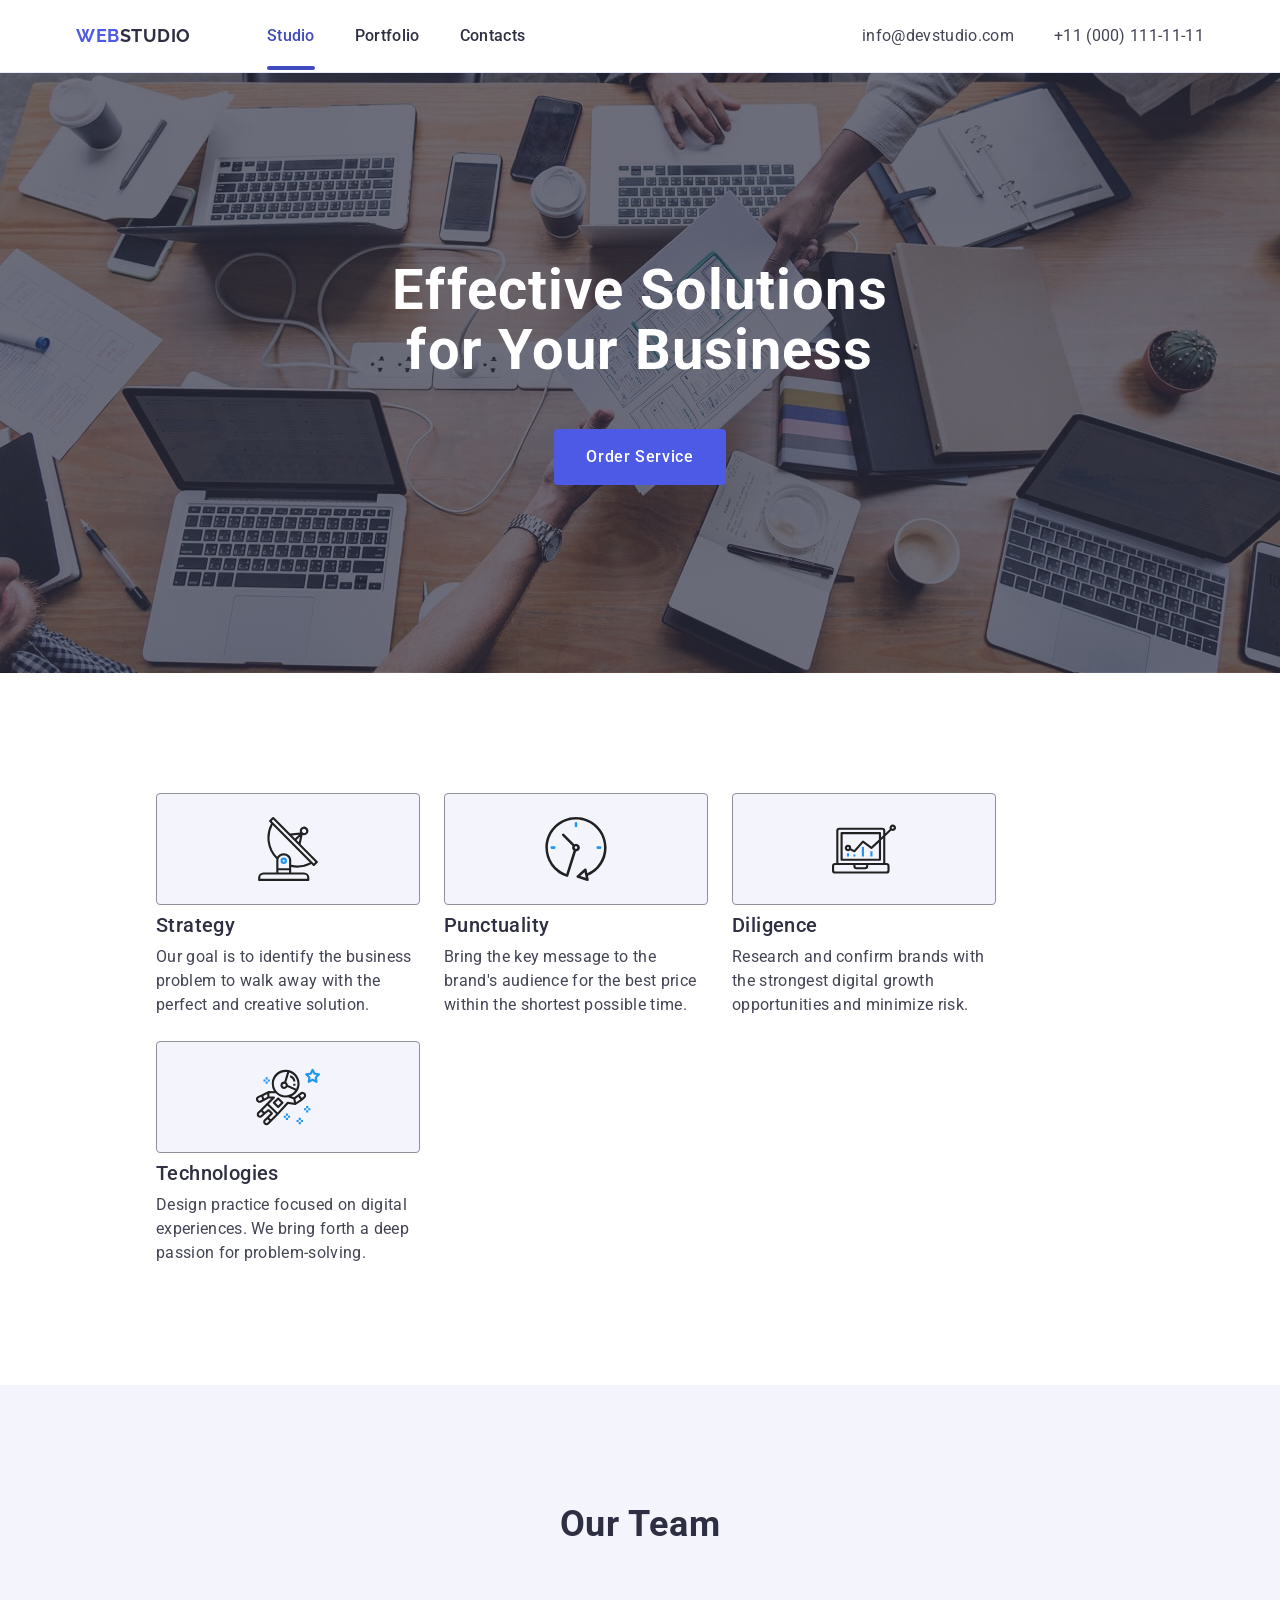
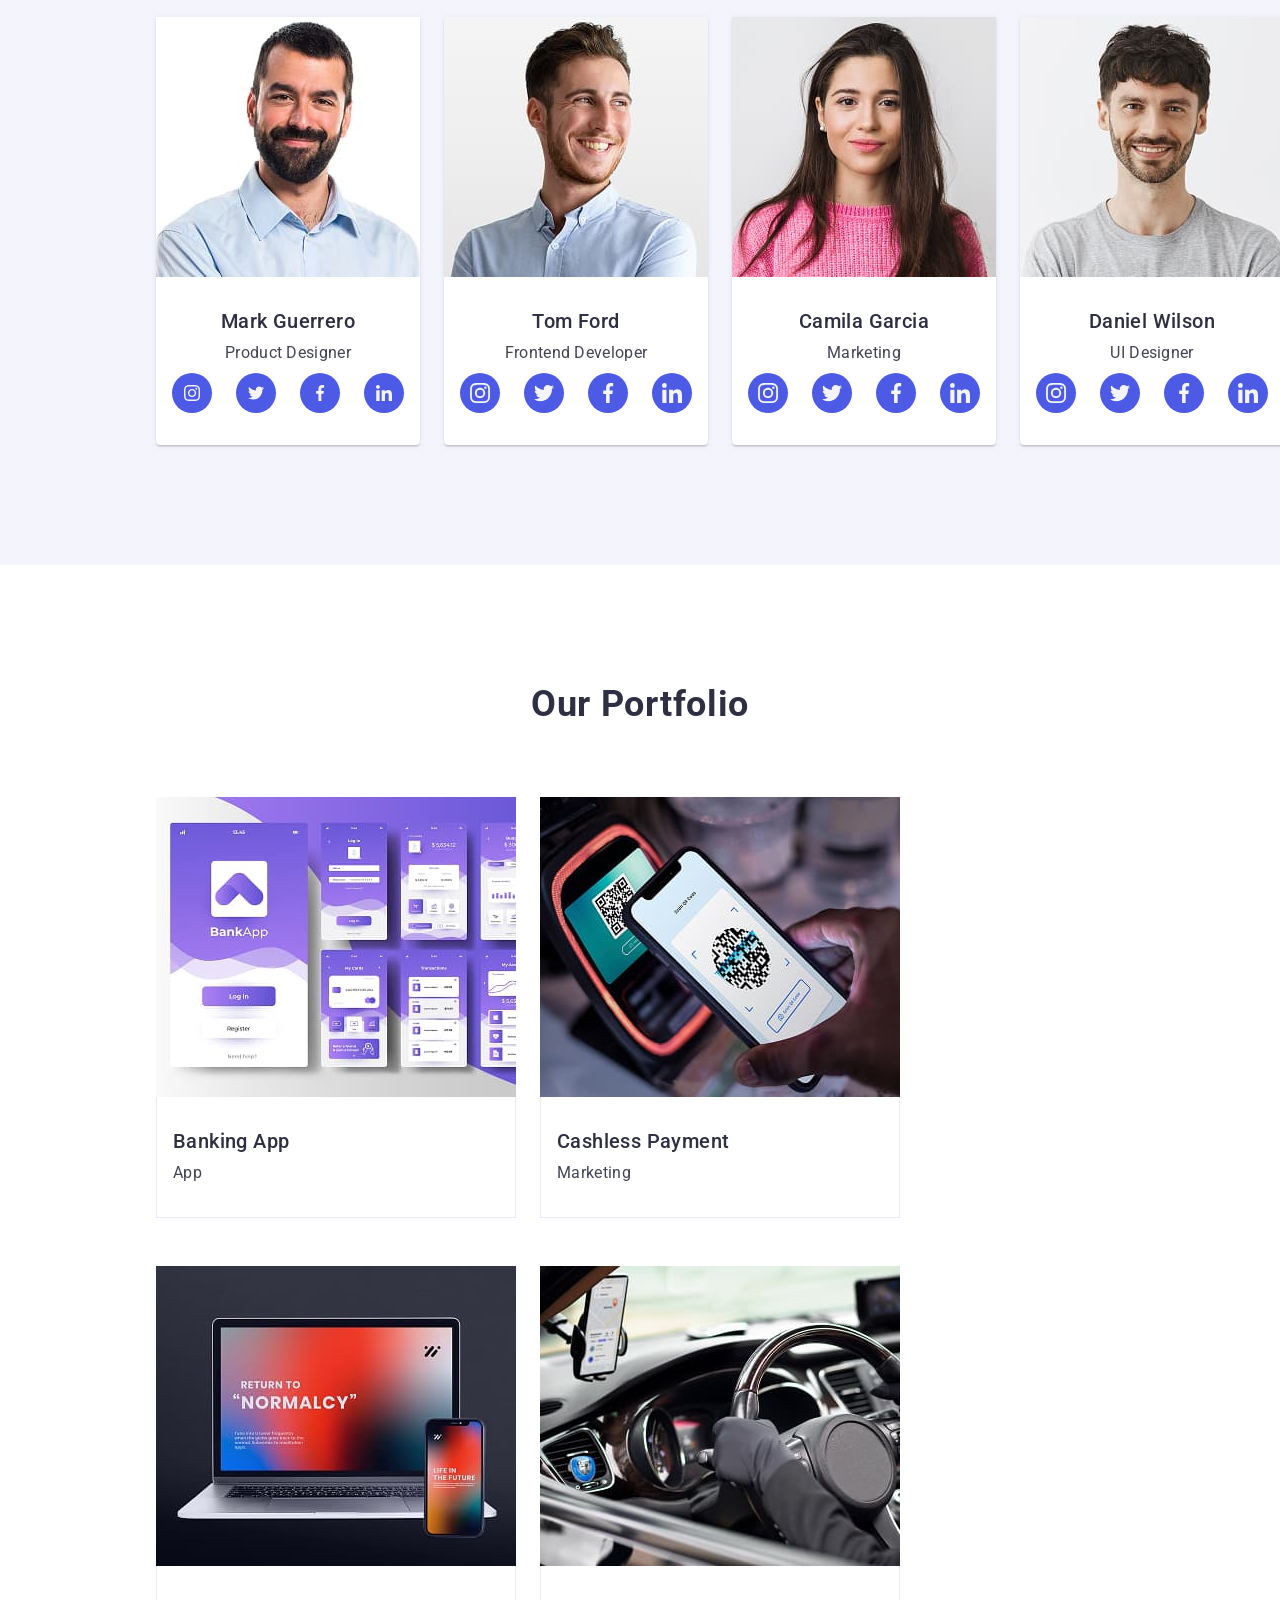
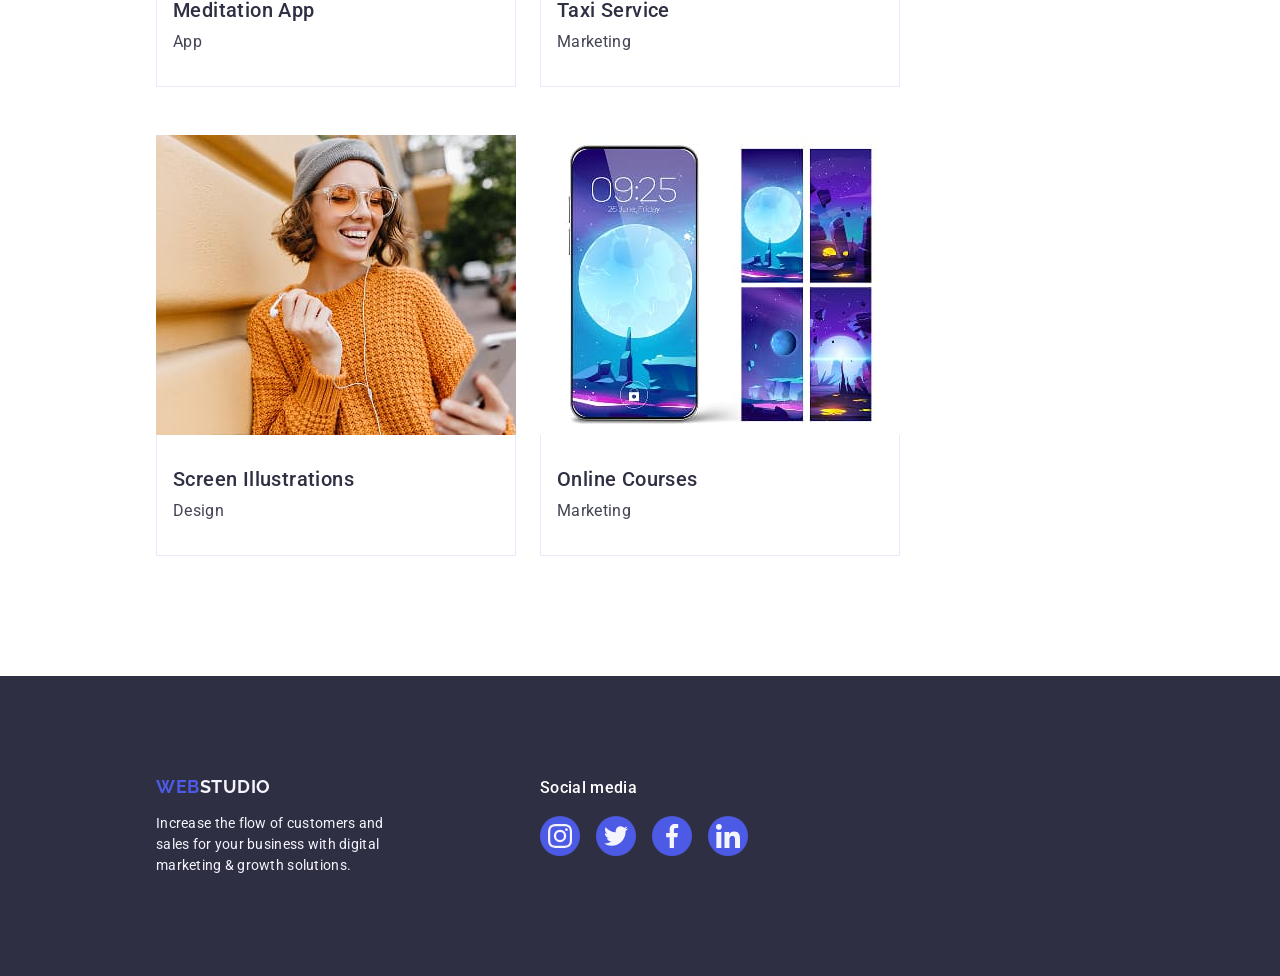
<file: index.html>
<!DOCTYPE html>
<html lang="en">
  <head>
    <meta charset="UTF-8" />
    <meta name="viewport" content="width=device-width, initial-scale=1.0" />
    <title>WebStudio</title>
    <link rel="preconnect" href="https://fonts.googleapis.com" />
    <link rel="preconnect" href="https://fonts.gstatic.com" crossorigin />
    <!-- <link
      href="https://fonts.googleapis.com/css2?family=Raleway:wght@700&family=Roboto:wght@400;500;700&display=swap"
      rel="stylesheet"
    /> -->
    <link
      href="https://fonts.googleapis.com/css2?family=Raleway:wght@700&family=Roboto:wght@400;500;700&display=swap"
      rel="stylesheet"
    />

    <!-- <link
      href="https://fonts.googleapis.com/css2?family=Roboto:ital,wght@0,100..900;1,100..900&display=swap"
      rel="stylesheet"
    /> -->
    <link
      rel="stylesheet"
      href="https://cdnjs.cloudflare.com/ajax/libs/modern-normalize/1.1.0/modern-normalize.min.css"
      integrity="sha512-wpPYUAdjBVSE4KJnH1VR1HeZfpl1ub8YT/NKx4PuQ5NmX2tKuGu6U/JRp5y+Y8XG2tV+wKQpNHVUX03MfMFn9Q=="
      crossorigin="anonymous"
      referrerpolicy="no-referrer"
    />
    <link rel="stylesheet" href="./css/styles.css" />
  </head>
  <body>
    <header class="flex-header">
      <div class="header-container container">
        <nav class="header-nav">
          <a class="header-logo link" href="./index.html" lang="en"
            >WEB<span class="header-logo-studio">Studio</span></a
          >
          <ul class="header-list list">
            <li class="header-item">
              <a class="header-link link current" href="./index.html">Studio</a>
            </li>
            <li class="header-item">
              <a class="header-link link" href="">Portfolio</a>
            </li>
            <li class="header-item">
              <a class="header-link link" href="">Contacts</a>
            </li>
          </ul>
        </nav>
        <address class="header-address">
          <ul class="address-list list">
            <li class="address-item">
              <a class="header-address link" href="mailto:info@devstudio.com"
                >info@devstudio.com</a
              >
            </li>
            <li class="address-item">
              <a class="header-address link" href="tel:+110001111111"
                >+11 (000) 111-11-11</a
              >
            </li>
          </ul>
        </address>
      </div>
    </header>
    <main class="main-padding">
      <section class="hero section">
        <div class="hero-container container">
          <h1 class="hero-title">
            Effective Solutions <br />
            for Your Business
          </h1>
          <button type="button" class="hero-btn">Order Service</button>
        </div>
      </section>
      <section class="advantage section">
        <div class="container">
          <h2 class="visually-hidden">Our Advantages</h2>
          <ul class="advantage-list list">
            <li class="advantage-item">
              <div class="container-svg">
                <svg class="icon-svg" width="64" height="64">
                  <use href="./images/icons.svg#antenna" />
                </svg>
             </div>              
              <h3 class="advantage-title">Strategy</h3>
              <p class="advantage-after-title">
                Our goal is to identify the business problem to walk away with
                the perfect and creative solution.
              </p>
            </li>
            <li class="advantage-item">
              <div class="container-svg">
                <svg class="icon-svg" width="64" height="64">
                  <use href="./images/icons.svg#clock" />
                </svg>
              </div>
              <h3 class="advantage-title">Punctuality</h3>
              <p class="advantage-after-title">
                Bring the key message to the brand's audience for the best price
                within the shortest possible time.
              </p>
            </li>
            <li class="advantage-item">
              <div class="container-svg">
                <svg class="icon-svg" width="64" height="64">
                  <use href="./images/icons.svg#diagram" />
                </svg>
              </div>
              <h3 class="advantage-title">Diligence</h3>
              <p class="advantage-after-title">
                Research and confirm brands with the strongest digital growth
                opportunities and minimize risk.
              </p>
            </li>
            <li class="advantage-item">
              <div class="container-svg">
                <svg class="icon-svg" width="64" height="64">
                  <use href="./images/icons.svg#astronaut" />
                </svg>
              </div>
              <h3 class="advantage-title">Technologies</h3>
              <p class="advantage-after-title">
                Design practice focused on digital experiences. We bring forth a
                deep passion for problem-solving.
              </p>
            </li>
          </ul>
        </div>
      </section>
      <section class="our-team section">
        <div class="container">
          <h2 class="our-team-title">Our Team</h2>
          <ul class="our-team-list list">
            <li class="team-list">
              <img src="./images/img1.jpg" alt="employee" width="264" />
              <div class="team-card">
                <h3 class="subtitle">Mark Guerrero</h3>
                <p class="after-title" lang="en">Product Designer</p>
                <ul class="list social-list">
                  <li class="social-item">
                    <a href="#" class="social-link">
                      <svg class="icon-svg" width="16" height="16">
                        <use href="./images/icons.svg#instagram"></use>
                      </svg>
                    </a>
                  </li>
                  <li class="social-item">
                    <a href="#" class="social-link">
                      <svg class="icon-svg" width="16" height="16">
                        <use href="./images/icons.svg#twitter" />
                      </svg>
                    </a>
                  </li>
                  <li class="social-item">
                    <a href="#" class="social-link">
                      <svg class="icon-svg" width="16" height="16">
                        <use href="./images/icons.svg#facebook" />
                      </svg>
                    </a>
                  </li>
                  <li class="social-item">
                    <a href="#" class="social-link">
                      <svg class="icon-svg" width="16" height="16">
                        <use href="./images/icons.svg#linkedin" />
                      </svg>
                    </a>
                  </li>
                </ul>
              </div>
            </li>
            <li class="team-list">
              <img src="./images/img2.jpg" alt="employee" width="264" />
              <div class="team-card">
                <h3 class="subtitle">Tom Ford</h3>
                <p class="after-title" lang="en">Frontend Developer</p>
                <ul class="list social-list">
                  <li class="social-item">
                    <a href="#" class="social-link">
                      <svg class="icon-svg" width="20" height="20">
                        <use href="./images/icons.svg#instagram"></use>
                      </svg>
                    </a>
                  </li>
                  <li class="social-item">
                    <a href="#" class="social-link">
                      <svg class="icon-svg" width="20" height="20">
                        <use href="./images/icons.svg#twitter" />
                      </svg>
                    </a>
                  </li>
                  <li class="social-item">
                    <a href="#" class="social-link">
                      <svg class="icon-svg" width="20" height="20">
                        <use href="./images/icons.svg#facebook" />
                      </svg>
                    </a>
                  </li>
                  <li class="social-item">
                    <a href="#" class="social-link">
                      <svg class="icon-svg" width="20" height="20">
                        <use href="./images/icons.svg#linkedin" />
                      </svg>
                    </a>
                  </li>
                </ul>
              </div>
            </li>
            <li class="team-list">
              <img src="./images/img3.jpg" alt="employee" width="264" />
              <div class="team-card">
                <h3 class="subtitle">Camila Garcia</h3>
                <p class="after-title" lang="en">Marketing</p>
                <ul class="list social-list">
                  <li class="social-item">
                    <a href="#" class="social-link">
                      <svg class="icon-svg" width="20" height="20">
                        <use href="./images/icons.svg#instagram"></use>
                      </svg>
                    </a>
                  </li>
                  <li class="social-item">
                    <a href="#" class="social-link">
                      <svg class="icon-svg" width="20" height="20">
                        <use href="./images/icons.svg#twitter" />
                      </svg>
                    </a>
                  </li>
                  <li class="social-item">
                    <a href="#" class="social-link">
                      <svg class="icon-svg" width="20" height="20">
                        <use href="./images/icons.svg#facebook" />
                      </svg>
                    </a>
                  </li>
                  <li class="social-item">
                    <a href="#" class="social-link">
                      <svg class="icon-svg" width="20" height="20">
                        <use href="./images/icons.svg#linkedin" />
                      </svg>
                    </a>
                  </li>
                </ul>
              </div>
            </li>
            <li class="team-list">
              <img src="./images/img4.jpg" alt="employee" width="264" />
              <div class="team-card">
                <h3 class="subtitle">Daniel Wilson</h3>
                <p class="after-title" lang="en">UI Designer</p>
                <ul class="list social-list">
                  <li class="social-item">
                    <a href="#" class="social-link">
                      <svg class="icon-svg" width="20" height="20">
                        <use href="./images/icons.svg#instagram"></use>
                      </svg>
                    </a>
                  </li>
                  <li class="social-item">
                    <a href="#" class="social-link">
                      <svg class="icon-svg" width="20" height="20">
                        <use href="./images/icons.svg#twitter" />
                      </svg>
                    </a>
                  </li>
                  <li class="social-item">
                    <a href="#" class="social-link">
                      <svg class="icon-svg" width="20" height="20">
                        <use href="./images/icons.svg#facebook" />
                      </svg>
                    </a>
                  </li>
                  <li class="social-item">
                    <a href="#" class="social-link">
                      <svg class="icon-svg" width="20" height="20">
                        <use href="./images/icons.svg#linkedin" />
                      </svg>
                    </a>
                  </li>
                </ul>
              </div>
            </li>
          </ul>
        </div>
      </section>
      <section class="our-portfolio section">
        <div class="container">
          <h2 class="our-team-title">Our Portfolio</h2>
          <ul class="portfolio-list list">
            <li class="portfolio-item">
              <div class="container-item-img">
                <img
                  src="./images/img5.jpg"
                  alt="mobile app pages"
                  width="360"
                />
                <p class="portfolio-item-img-text">
                  14 Stylish and User-Friendly App Design Concepts · Task
                  Manager App · Calorie Tracker App · Exotic Fruit Ecommerce App
                  · Cloud Storage App
                </p>
              </div>
              <div class="portfolio-card">
                <h3 class="subtitle">Banking App</h3>
                <p class="after-title" lang="en">App</p>
              </div>
            </li>
            <li class="portfolio-item">
              <div class="container-item-img">
                <img
                  src="./images/img6.jpg"
                  alt="phone scans QR code"
                  width="360"
                />
                <p class="portfolio-item-img-text">
                  14 Stylish and User-Friendly App Design Concepts · Task
                  Manager App · Calorie Tracker App · Exotic Fruit Ecommerce App
                  · Cloud Storage App
                </p>
              </div>
              <div class="portfolio-card">
                <h3 class="subtitle">Cashless Payment</h3>
                <p class="after-title" lang="en">Marketing</p>
              </div>
            </li>
            <li class="portfolio-item">
              <div class="container-item-img">
                <img
                  src="./images/img7.jpg"
                  alt="laptop and phone"
                  width="360"
                />
                <p class="portfolio-item-img-text">
                  14 Stylish and User-Friendly App Design Concepts · Task
                  Manager App · Calorie Tracker App · Exotic Fruit Ecommerce App
                  · Cloud Storage App
                </p>
              </div>
              <div class="portfolio-card">
                <h3 class="subtitle">Meditation App</h3>
                <p class="after-title" lang="en">App</p>
              </div>
            </li>
            <li class="portfolio-item">
              <div class="container-item-img">
                <img
                  src="./images/img8.jpg"
                  alt="car steering wheel and its control panel"
                  width="360"
                />
                <p class="portfolio-item-img-text">
                  14 Stylish and User-Friendly App Design Concepts · Task
                  Manager App · Calorie Tracker App · Exotic Fruit Ecommerce App
                  · Cloud Storage App
                </p>
              </div>
              <div class="portfolio-card">
                <h3 class="subtitle">Taxi Service</h3>
                <p class="after-title" lang="en">Marketing</p>
              </div>
            </li>
            <li class="portfolio-item">
              <div class="container-item-img">
                <img
                  src="./images/img9.jpg"
                  alt="girl in headphones"
                  width="360"
                />
                <p class="portfolio-item-img-text">
                  14 Stylish and User-Friendly App Design Concepts · Task
                  Manager App · Calorie Tracker App · Exotic Fruit Ecommerce App
                  · Cloud Storage App
                </p>
              </div>
              <div class="portfolio-card">
                <h3 class="subtitle">Screen Illustrations</h3>
                <p class="after-title" lang="en">Design</p>
              </div>
            </li>
            <li class="portfolio-item">
              <div class="container-item-img">
                <img
                  src="./images/img10.jpg"
                  alt="phone screen wallpaper"
                  width="360"
                />
                <p class="portfolio-item-img-text">
                  14 Stylish and User-Friendly App Design Concepts · Task
                  Manager App · Calorie Tracker App · Exotic Fruit Ecommerce App
                  · Cloud Storage App
                </p>
              </div>
              <div class="portfolio-card">
                <h3 class="subtitle">Online Courses</h3>
                <p class="after-title" lang="en">Marketing</p>
              </div>
            </li>
          </ul>
        </div>
      </section>
    </main>
    <footer class="footer-background">
      <div class="footer-container container">
        <div class="footer-web-studio">
          <a class="footer-logo link" href="./index.html" lang="en"
            >WEB<span class="footer-logo-studio">Studio</span></a
          >
          <p class="footer-after-title">
            Increase the flow of customers and sales for your business with
            digital marketing & growth solutions.
          </p>
        </div>
        <div class="footer-link-container">
          <p class="footer-title title">Social media</p>
          <ul class="list social-footer-list">
            <li class="social-item-footer">
              <a href="#" class="social-link-footer">
                <svg class="footer-svg" width="24" height="24">
                  <use href="./images/icons.svg#instagram"></use>
                </svg>
              </a>
            </li>
            <li class="social-item-footer">
              <a href="#" class="social-link-footer">
                <svg class="footer-svg" width="24" height="24">
                  <use href="./images/icons.svg#twitter" />
                </svg>
              </a>
            </li>
            <li class="social-item-footer">
              <a href="#" class="social-link-footer">
                <svg class="footer-svg" width="24" height="24">
                  <use href="./images/icons.svg#facebook" />
                </svg>
              </a>
            </li>
            <li class="social-item-footer">
              <a href="#" class="social-link-footer">
                <svg class="footer-svg" width="24" height="24">
                  <use href="./images/icons.svg#linkedin" />
                </svg>
              </a>
            </li>
          </ul>
        </div>
      </div>
    </footer>
  </body>
</html>
</file>
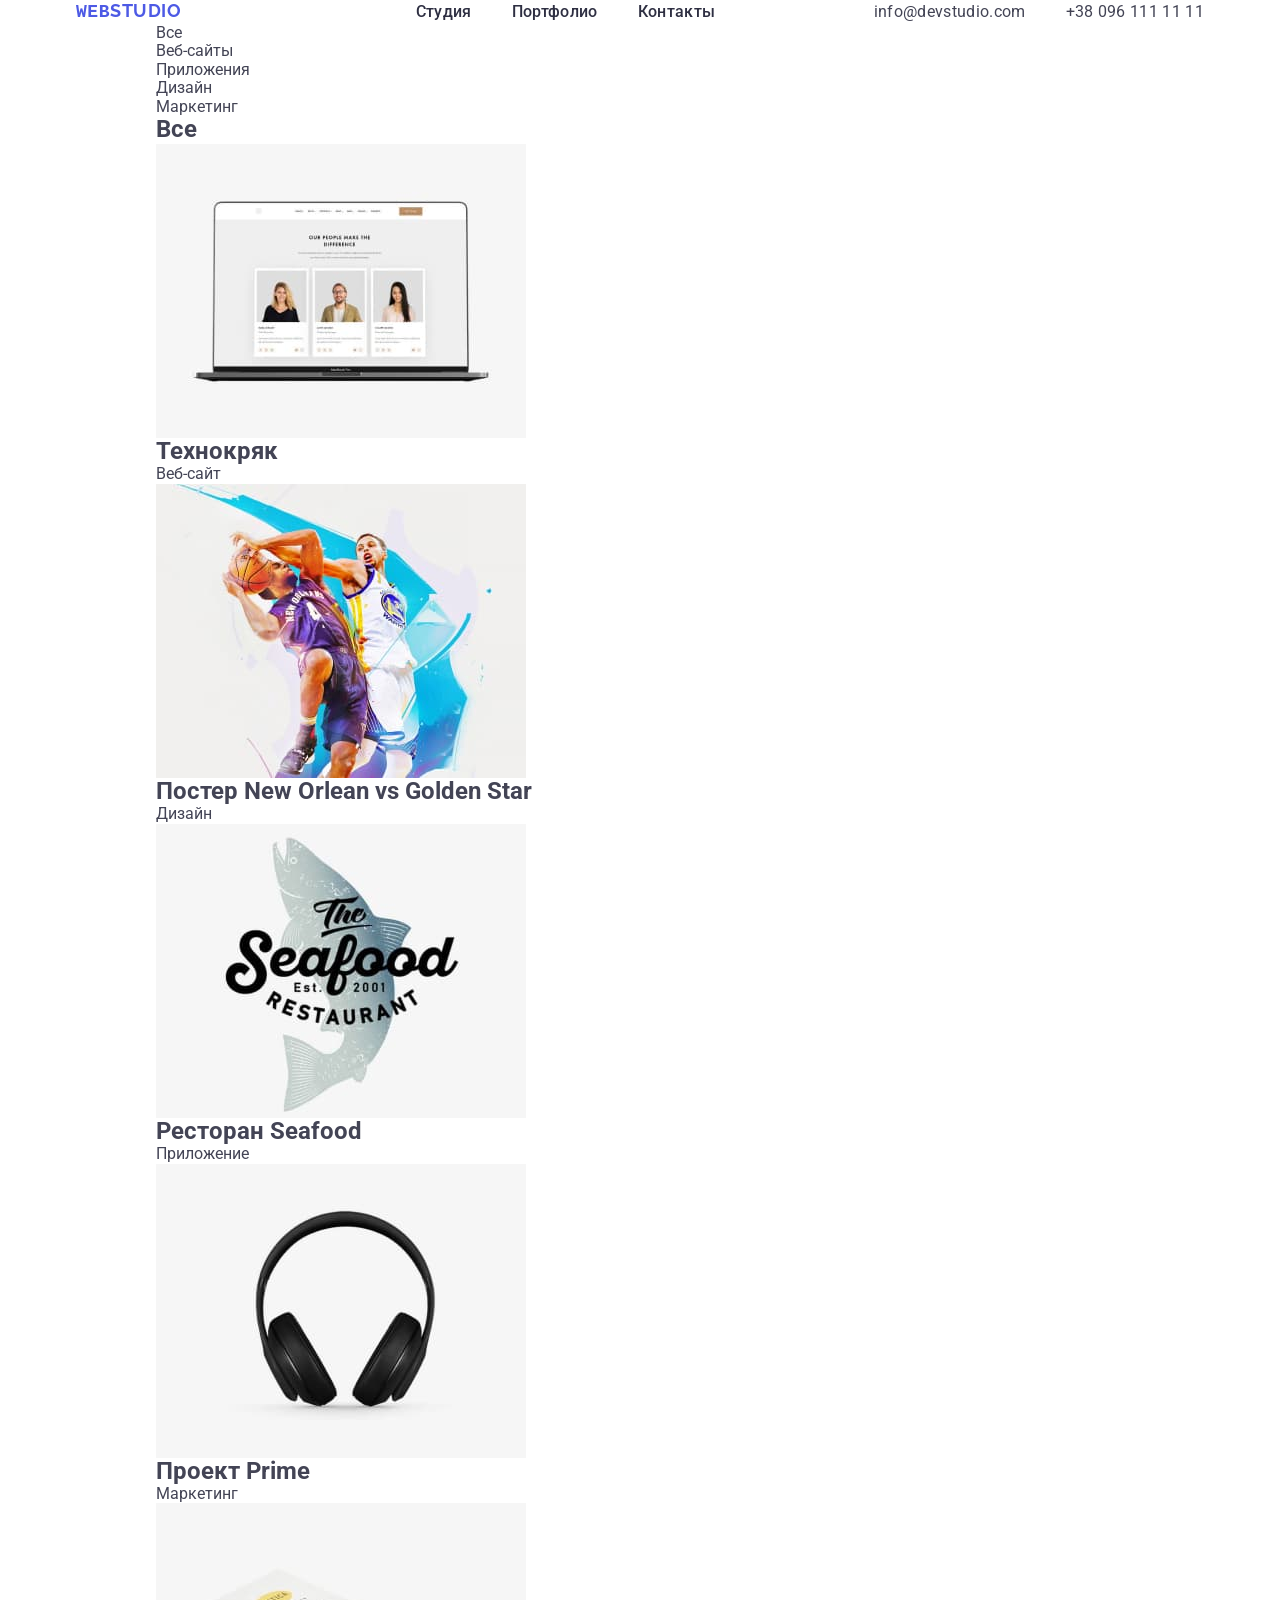
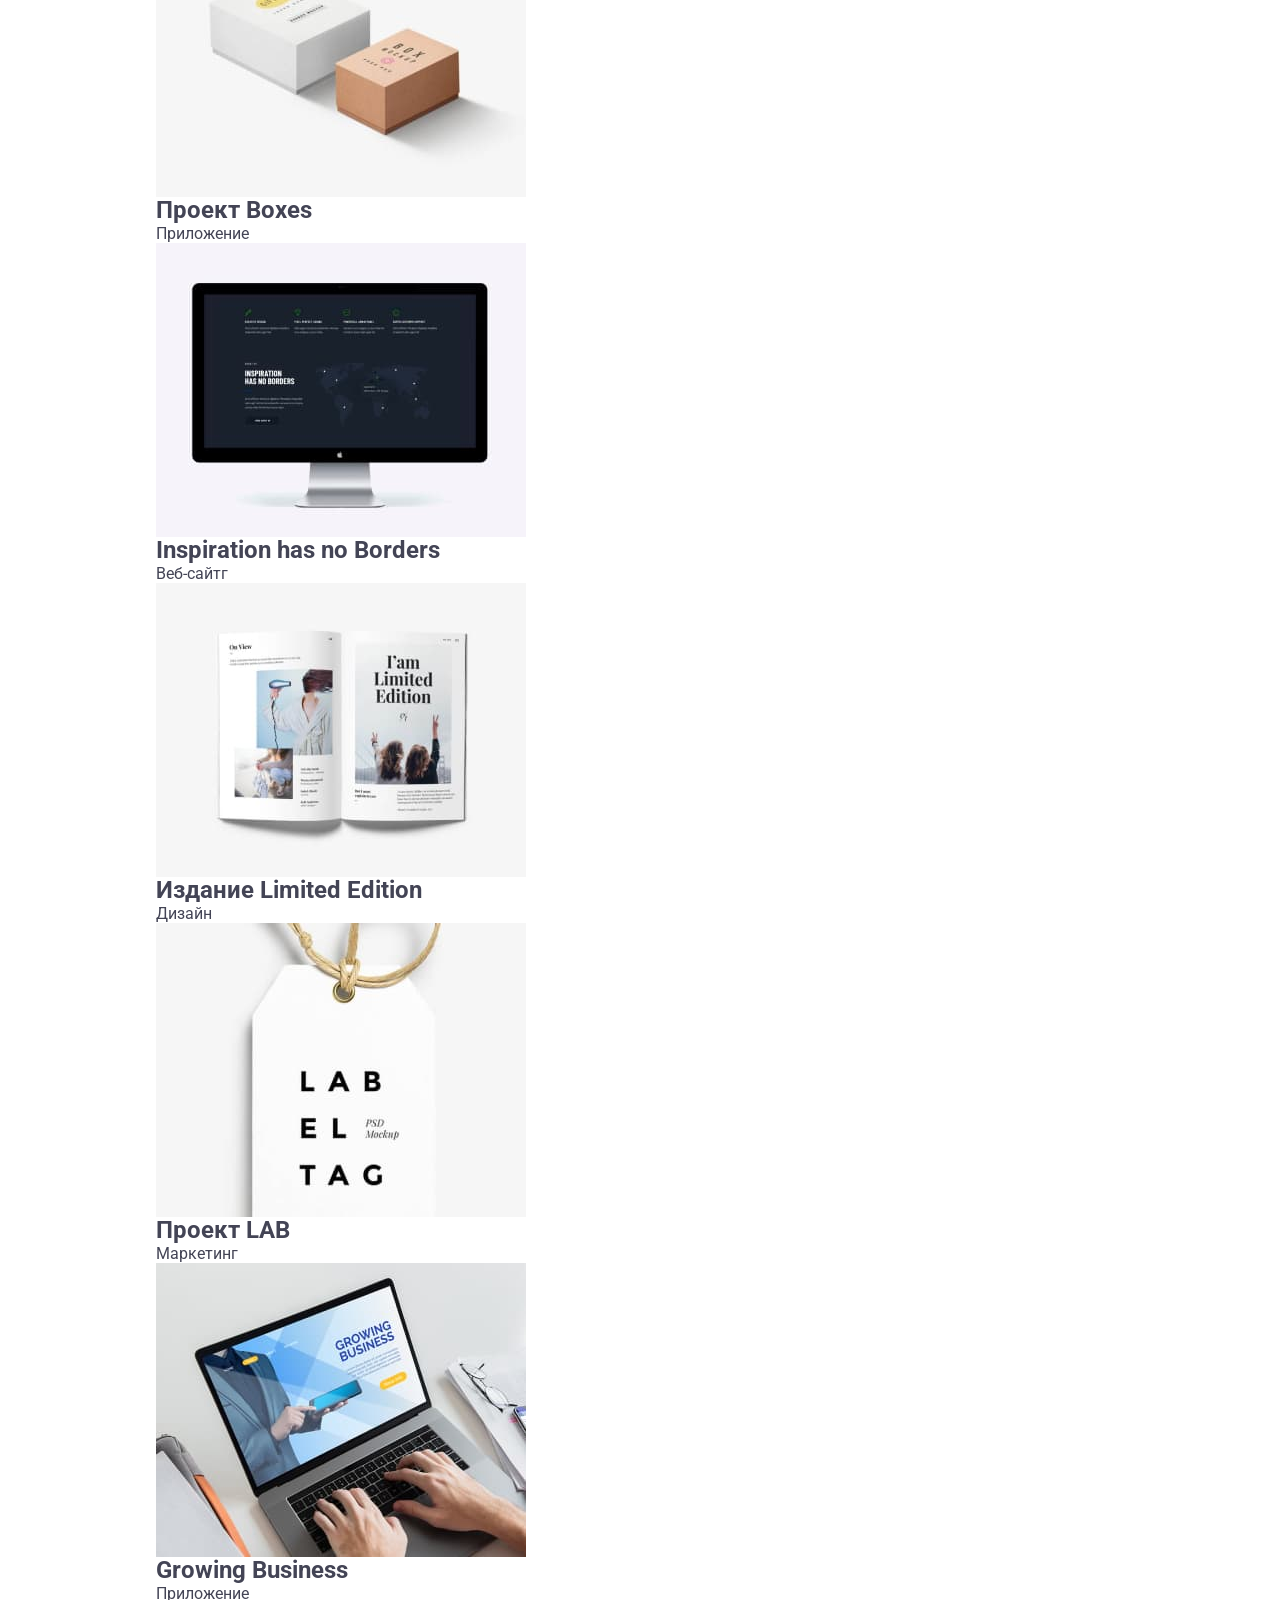
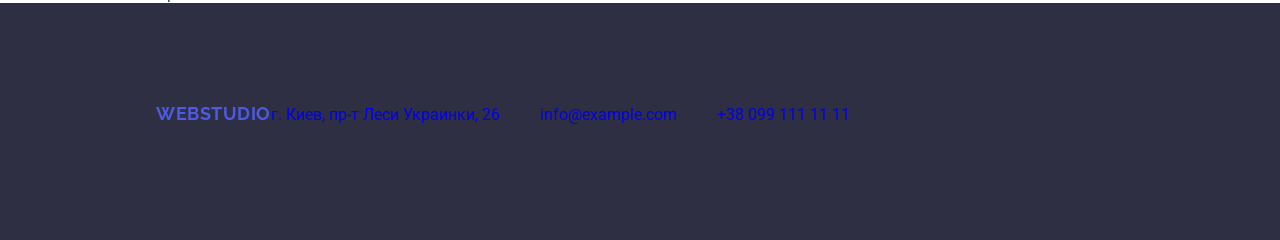
<file: portfolio.html>
<!DOCTYPE html>
<html lang="ru">
<head>
    <meta charset="UTF-8">
    <meta http-equiv="X-UA-Compatible" content="IE=edge">
    <meta name="viewport" content="width=device-width, initial-scale=1.0">
    <title>WebStudio</title>
    <link rel="preconnect" href="https://fonts.googleapis.com">
    <link rel="preconnect" href="https://fonts.gstatic.com" crossorigin>
    <link
        href="https://fonts.googleapis.com/css2?family=Raleway:wght@700&family=Roboto:wght@400;500;700;900&display=swap"
        rel="stylesheet">
    <link rel="stylesheet" href="https://cdnjs.cloudflare.com/ajax/libs/modern-normalize/1.1.0/modern-normalize.min.css"
        integrity="sha512-wpPYUAdjBVSE4KJnH1VR1HeZfpl1ub8YT/NKx4PuQ5NmX2tKuGu6U/JRp5y+Y8XG2tV+wKQpNHVUX03MfMFn9Q=="
        crossorigin="anonymous" referrerpolicy="no-referrer" />
    <link rel="stylesheet" href="./css/styles.css">
</head>
    <body>
        <header class="header">
            <div class="container header-container">
                <a class="header-logo link"  href="./index.html" lang="en"><samp class="header-logo-web">Web</samp>Studio</a>
                <nav class="header-nav"> 
                    <ul class="header-list list">
                        <li class="header-item"><a class="header-link link"  href="./index.html">Студия</a></li>
                        <li class="header-item"><a class="header-link link"  href="./portfolio.html">Портфолио</a></li>
                        <li class="header-item"><a class="header-link link"  href="">Контакты</a></li>
                    </ul>
                </nav>
                <div class="header-connect">
                    <ul class="header-list list">
                        <li class="address-item"><a class="header-address link"  href="mailto:info@devstudio.com">info@devstudio.com</a></li>
                        <li class="address-item"><a class="header-address link"  href="tel:+380961111111">+38 096 111 11 11</a></li>
                    </ul>
                </div>
            </div>
        </header>
        <main>
            <section class="service-menu">
                <div class="container">
                    <ul class="list list-menu">
                        <li >
                            <button  class="service-menu-btm" type="button">Все</button>
                        </li>
                        <li>
                            <button class="service-menu-btm" type="button">Веб-сайты</button>
                        </li>
                        <li>
                            <button class="service-menu-btm" type="button">Приложения</button>
                        </li>
                        <li>
                            <button class="service-menu-btm" type="button">Дизайн</button>
                        </li>
                        <li>
                            <button class="service-menu-btm" type="button">Маркетинг</button>
                        </li>
                    </ul>
                    <h1 class="all-title">Все</h1>
                    <ul class="list list-all-item">
                        <li class="all-title-item" >
                            <img src="./images/tehnokriak.jpg" alt="ноутбук" width="370" height="294">
                            <div class="container-item">
                                <h2 class="all-subtitle">Технокряк</h2>
                                <p class="all-after-subtitle" >Веб-сайт</p>
                            </div>
                        </li>
                        <li class="all-title-item">
                            <img src="./images/poster.jpg" alt="два баскетболиста" width="370" height="294">
                            <div class="container-item">
                                <h2 class="all-subtitle">Постер New Orlean vs Golden Star</h2>
                                <p class="all-after-subtitle" >Дизайн</p>
                            </div>
                        </li>
                        <li class="all-title-item">
                            <img src="./images/restoran.jpg" alt="лого ресторана" width="370" height="294">
                            <div class="container-item">
                                <h2 class="all-subtitle">Ресторан Seafood</h2>
                                <p class="all-after-subtitle" >Приложение</p>
                            </div>
                        </li>
                        <li class="all-title-item">
                            <img src="./images/prime.jpg" alt="наушники" width="370" height="294">
                            <div class="container-item">
                                <h2 class="all-subtitle">Проект Prime</h2>
                                <p class="all-after-subtitle" >Маркетинг</p>
                            </div>
                        </li>
                        <li class="all-title-item">
                            <img src="./images/boxes.jpg" alt="коробки" width="370" height="294">
                            <div class="container-item"> 
                                <h2 class="all-subtitle">Проект Boxes</h2>
                                <p class="all-after-subtitle" >Приложение</p>
                            </div>
                        </li>
                        <li class="all-title-item">
                            <img src="./images/inspiration-has-no-borders.jpg" alt="монитор" width="370" height="294">
                            <div class="container-item">
                                <h2 class="all-subtitle">Inspiration has no Borders</h2>
                                <p class="all-after-subtitle" >Веб-сайтг</p>
                            </div>
                        </li>
                        <li class="all-title-item">
                            <img src="./images/limited-edition.jpg" alt="книга" width="370" height="294">
                            <div class="container-item">
                                <h2 class="all-subtitle">Издание Limited Edition</h2>
                                <p class="all-after-subtitle" >Дизайн</p>
                            </div>
                        </li>
                        <li class="all-title-item">
                            <img src="./images/progect-lab.jpg" alt="лейба" width="370" height="294">
                            <div class="container-item">
                                <h2 class="all-subtitle">Проект LAB</h2>
                                <p class="all-after-subtitle" >Маркетинг</p>
                            </div>
                        </li>
                        <li class="all-title-item">
                            <img src="./images/growing-business.jpg" alt="ноутбук" width="370" height="294">
                            <div class="container-item">
                                <h2 class="all-subtitle">Growing Business</h2>
                                <p class="all-after-subtitle" >Приложение</p>
                             </div>
                        </li>
                    </ul>
                </div>
            </section>
        </main>
    <footer class="footer-background">
        <div class="container footer-container">
            <a class="footer-logo link" href="./index.html" lang="en"><span class="footer-logo-web">Web</span>Studio
            </a>
            <address>
                <ul class="address-list list">
                    <li class="address-tittle">
                        <a class="footer-link link" href="https://goo.gl/maps/EG5BfM6RNB53mgnRA" target="_blank"
                            rel="noopener noreferrer">
                            <span class="address-link footer-link">г. Киев, пр-т Леси Украинки, 26</span>
                        </a>
                    </li>
                    <li class="address-tittle">
                        <a class="footer-link link" href="mailto:info@example.com">info@example.com</a>
                    </li>
                    <li class="address-tittle">
                        <a class="footer-link link" href="tel:+380991111111">+38 099 111 11 11</a>
                    </li>
                </ul>
            </address>
        </div>
    </footer>
    </body>
</html>
</file>
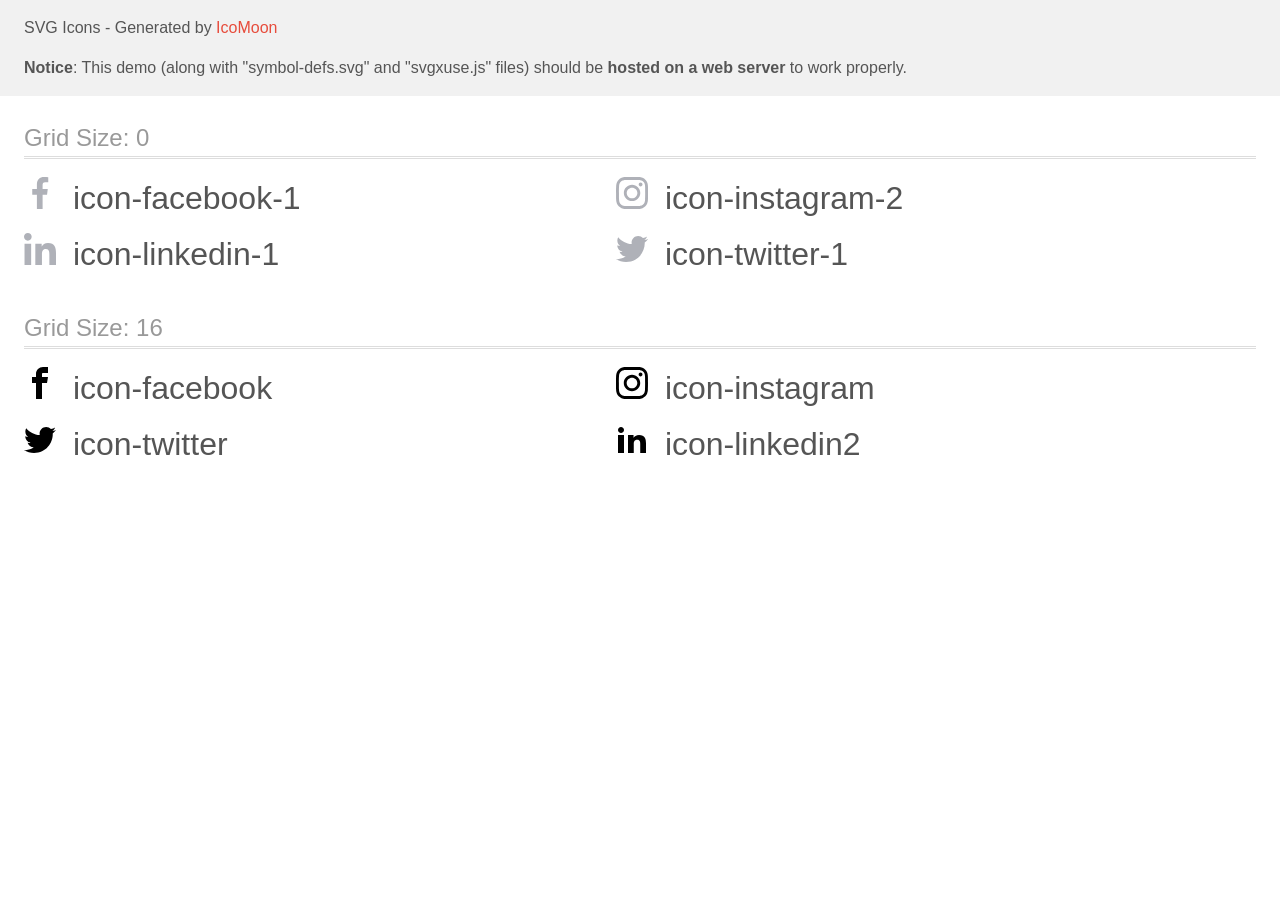
<file: images/icomoon (1)/demo-external-svg.html>
<!doctype html>
<html>
<head>
    <title>IcoMoon - SVG Icons</title>
    <meta charset="utf-8">
    <meta name="viewport" content="width=device-width, initial-scale=1">
    <link rel="stylesheet" href="demo-files/demo.css">
    <link rel="stylesheet" href="style.css">
</head>
<body>
<header class="bgc1 clearfix">
<div class="mhl">
    <p>SVG Icons - Generated by <a href="https://icomoon.io/app">IcoMoon</a></p><p><strong>Notice</strong>: This demo (along with "symbol-defs.svg" and "svgxuse.js" files) should be <b>hosted on a web server</b> to work properly.</p>
</div>
</header>
    <div class="clearfix mhl ptl">
        <h1 class="mvm mtn fgc1">Grid Size: 0</h1>
        <div class="glyph fs1">
            <div class="clearfix pbs">
                <svg class="icon icon-facebook-1"><use xlink:href="symbol-defs.svg#icon-facebook-1"></use></svg><span class="name"> icon-facebook-1</span>
            </div>
        </div>
        <div class="glyph fs1">
            <div class="clearfix pbs">
                <svg class="icon icon-instagram-2"><use xlink:href="symbol-defs.svg#icon-instagram-2"></use></svg><span class="name"> icon-instagram-2</span>
            </div>
        </div>
        <div class="glyph fs1">
            <div class="clearfix pbs">
                <svg class="icon icon-linkedin-1"><use xlink:href="symbol-defs.svg#icon-linkedin-1"></use></svg><span class="name"> icon-linkedin-1</span>
            </div>
        </div>
        <div class="glyph fs1">
            <div class="clearfix pbs">
                <svg class="icon icon-twitter-1"><use xlink:href="symbol-defs.svg#icon-twitter-1"></use></svg><span class="name"> icon-twitter-1</span>
            </div>
        </div>
  </div>
    <div class="clearfix mhl ptl">
        <h1 class="mvm mtn fgc1">Grid Size: 16</h1>
        <div class="glyph fs2">
            <div class="clearfix pbs">
                <svg class="icon icon-facebook"><use xlink:href="symbol-defs.svg#icon-facebook"></use></svg><span class="name"> icon-facebook</span>
            </div>
        </div>
        <div class="glyph fs2">
            <div class="clearfix pbs">
                <svg class="icon icon-instagram"><use xlink:href="symbol-defs.svg#icon-instagram"></use></svg><span class="name"> icon-instagram</span>
            </div>
        </div>
        <div class="glyph fs2">
            <div class="clearfix pbs">
                <svg class="icon icon-twitter"><use xlink:href="symbol-defs.svg#icon-twitter"></use></svg><span class="name"> icon-twitter</span>
            </div>
        </div>
        <div class="glyph fs2">
            <div class="clearfix pbs">
                <svg class="icon icon-linkedin2"><use xlink:href="symbol-defs.svg#icon-linkedin2"></use></svg><span class="name"> icon-linkedin2</span>
            </div>
        </div>
  </div>
<script defer src="svgxuse.js"></script>
</body>
</html>
</file>
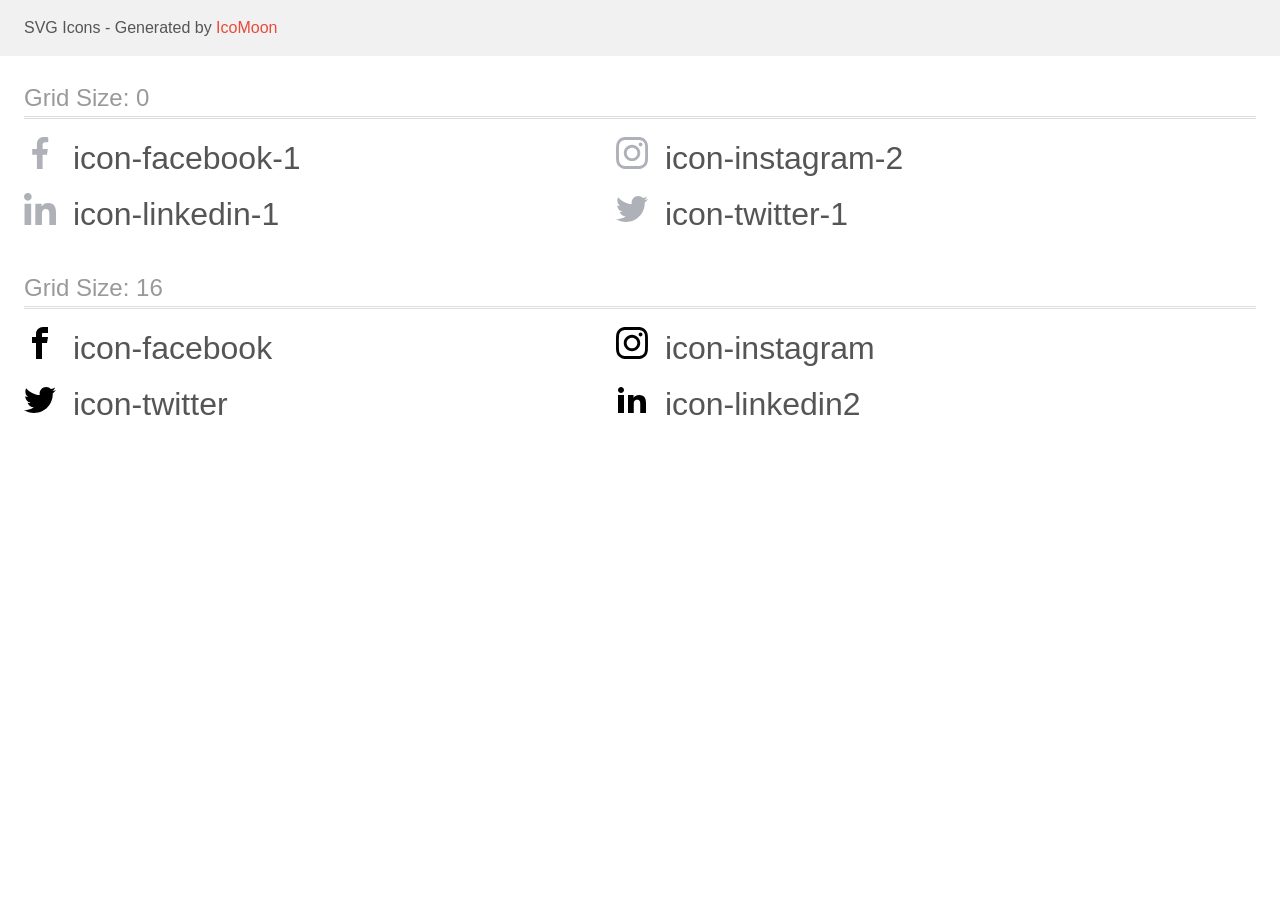
<file: images/icomoon (1)/demo.html>
<!doctype html>
<html>
<head>
    <title>IcoMoon - SVG Icons</title>
    <meta charset="utf-8">
    <meta name="viewport" content="width=device-width, initial-scale=1">
    <link rel="stylesheet" href="demo-files/demo.css">
    <link rel="stylesheet" href="style.css">
</head>
<body>
<svg aria-hidden="true" style="position: absolute; width: 0; height: 0; overflow: hidden;" version="1.1" xmlns="http://www.w3.org/2000/svg" xmlns:xlink="http://www.w3.org/1999/xlink">
<defs>
<symbol id="icon-facebook-1" viewBox="0 0 32 32">
<path fill="#afb1b8" style="fill: var(--color1, #afb1b8)" d="M21.328 5.312h2.923v-5.088c-1.232-0.143-2.66-0.224-4.108-0.224-0.052 0-0.104 0-0.156 0l0.008-0c-4.213 0-7.099 2.65-7.099 7.52v4.48h-4.646v5.688h4.646v14.312h5.699v-14.31h4.459l0.707-5.688h-5.168v-3.922c0-1.643 0.443-2.768 2.734-2.768z"></path>
</symbol>
<symbol id="icon-instagram-2" viewBox="0 0 32 32">
<path fill="#afb1b8" style="fill: var(--color1, #afb1b8)" d="M31.968 9.408c-0.074-1.701-0.349-2.869-0.742-3.882-0.424-1.111-1.054-2.059-1.85-2.837l-0.001-0.001c-0.78-0.792-1.724-1.419-2.778-1.827l-0.054-0.018c-1.019-0.394-2.181-0.667-3.882-0.742-1.712-0.082-2.256-0.101-6.602-0.101-4.344 0-4.888 0.019-6.595 0.094-1.699 0.074-2.869 0.349-3.88 0.742-1.112 0.424-2.060 1.054-2.839 1.85l-0.001 0.001c-0.791 0.78-1.418 1.724-1.825 2.778l-0.018 0.054c-0.395 1.019-0.669 2.181-0.744 3.882-0.082 1.712-0.101 2.256-0.101 6.602 0 4.344 0.019 4.888 0.094 6.595 0.075 1.701 0.35 2.869 0.744 3.882 0.426 1.11 1.055 2.057 1.849 2.837l0.001 0.001c0.8 0.813 1.77 1.443 2.832 1.843 1.019 0.395 2.182 0.67 3.882 0.744 1.707 0.075 2.251 0.094 6.595 0.094 4.346 0 4.89-0.019 6.595-0.094 1.701-0.074 2.869-0.349 3.882-0.742 2.157-0.85 3.833-2.526 4.664-4.628l0.019-0.055c0.394-1.019 0.669-2.182 0.744-3.882 0.075-1.707 0.093-2.251 0.093-6.595s-0.006-4.888-0.080-6.595zM29.088 22.474c-0.070 1.563-0.333 2.406-0.55 2.97-0.552 1.399-1.64 2.486-3.004 3.024l-0.036 0.012c-0.56 0.219-1.411 0.482-2.968 0.55-1.688 0.075-2.194 0.094-6.464 0.094-4.269 0-4.782-0.019-6.464-0.094-1.563-0.069-2.406-0.331-2.97-0.55-0.721-0.269-1.334-0.676-1.836-1.192l-0.001-0.001c-0.517-0.503-0.924-1.117-1.184-1.803l-0.011-0.034c-0.218-0.563-0.48-1.413-0.549-2.97-0.075-1.688-0.094-2.195-0.094-6.464 0-4.27 0.019-4.784 0.094-6.464 0.069-1.563 0.331-2.406 0.549-2.97 0.269-0.722 0.678-1.337 1.198-1.837l0.002-0.002c0.504-0.517 1.119-0.923 1.806-1.182l0.034-0.011c0.56-0.219 1.411-0.48 2.968-0.55 1.688-0.074 2.195-0.093 6.464-0.093 4.275 0 4.782 0.019 6.464 0.093 1.563 0.069 2.406 0.331 2.97 0.55 0.693 0.256 1.325 0.662 1.837 1.194 0.531 0.52 0.938 1.144 1.195 1.84 0.218 0.56 0.48 1.411 0.549 2.968 0.075 1.688 0.094 2.194 0.094 6.464 0 4.269-0.019 4.768-0.094 6.458z"></path>
<path fill="#afb1b8" style="fill: var(--color1, #afb1b8)" d="M16.059 7.782c-4.539 0.002-8.218 3.682-8.219 8.221v0c0.091 4.471 3.737 8.060 8.221 8.060s8.13-3.589 8.221-8.052l0-0.009c-0.001-4.54-3.681-8.22-8.221-8.221h-0zM16.059 21.334c-2.945-0-5.332-2.388-5.332-5.333s2.388-5.333 5.333-5.333c0 0 0.001 0 0.001 0h-0c2.946 0 5.334 2.388 5.334 5.334s-2.388 5.334-5.334 5.334v0zM26.525 7.458c0 1.060-0.86 1.92-1.92 1.92s-1.92-0.86-1.92-1.92v0c0-1.060 0.86-1.92 1.92-1.92s1.92 0.86 1.92 1.92v0z"></path>
</symbol>
<symbol id="icon-linkedin-1" viewBox="0 0 32 32">
<path fill="#afb1b8" style="fill: var(--color1, #afb1b8)" d="M31.992 32h0.008v-11.738c0-5.741-1.237-10.163-7.947-10.163-3.227 0-5.392 1.77-6.277 3.45h-0.093v-2.914h-6.365v21.363h6.627v-10.578c0-2.786 0.528-5.48 3.978-5.48 3.398 0 3.448 3.179 3.448 5.658v10.402h6.621zM0.528 10.635h6.635v21.365h-6.635v-21.365zM3.843 0c-2.123 0-3.843 1.721-3.843 3.843v0c0 2.12 1.722 3.878 3.843 3.878 2.12 0 3.842-1.757 3.842-3.878s-1.72-3.841-3.841-3.843h-0z"></path>
</symbol>
<symbol id="icon-twitter-1" viewBox="0 0 32 32">
<path fill="#afb1b8" style="fill: var(--color1, #afb1b8)" d="M32 6.078c-1.1 0.493-2.376 0.857-3.713 1.028l-0.068 0.007c1.36-0.817 2.382-2.078 2.873-3.579l0.013-0.046c-1.197 0.722-2.591 1.273-4.076 1.573l-0.084 0.014c-1.2-1.279-2.9-2.076-4.787-2.076-3.622 0-6.558 2.936-6.558 6.558 0 0.001 0 0.003 0 0.004v-0c0 0.52 0.043 1.021 0.152 1.496-5.454-0.266-10.28-2.88-13.522-6.861-0.564 0.949-0.899 2.092-0.902 3.313v0.001c0 2.272 1.171 4.286 2.914 5.451-1.091-0.030-2.107-0.325-2.994-0.823l0.033 0.017v0.072c0.003 3.165 2.236 5.807 5.213 6.44l0.043 0.008c-0.499 0.136-1.071 0.215-1.662 0.215-0.020 0-0.041-0-0.061-0l0.003 0c-0.419 0-0.843-0.024-1.242-0.112 0.85 2.598 3.261 4.509 6.13 4.57-2.215 1.746-5.045 2.8-8.122 2.8-0.004 0-0.008 0-0.013 0h0.001c-0.018 0-0.040 0-0.062 0-0.531 0-1.055-0.034-1.569-0.099l0.061 0.006c2.826 1.846 6.287 2.944 10.004 2.944 0.021 0 0.042-0 0.063-0h-0.003c12.072 0 18.672-10 18.672-18.669 0-0.288-0.010-0.57-0.024-0.848 1.299-0.936 2.39-2.064 3.258-3.355l0.030-0.047z"></path>
</symbol>
<symbol id="icon-facebook" viewBox="0 0 32 32">
<path d="M19 6h5v-6h-5c-3.86 0-7 3.14-7 7v3h-4v6h4v16h6v-16h5l1-6h-6v-3c0-0.542 0.458-1 1-1z"></path>
</symbol>
<symbol id="icon-instagram" viewBox="0 0 32 32">
<path d="M16 2.881c4.275 0 4.781 0.019 6.462 0.094 1.563 0.069 2.406 0.331 2.969 0.55 0.744 0.288 1.281 0.638 1.837 1.194 0.563 0.563 0.906 1.094 1.2 1.838 0.219 0.563 0.481 1.412 0.55 2.969 0.075 1.688 0.094 2.194 0.094 6.463s-0.019 4.781-0.094 6.463c-0.069 1.563-0.331 2.406-0.55 2.969-0.288 0.744-0.637 1.281-1.194 1.837-0.563 0.563-1.094 0.906-1.837 1.2-0.563 0.219-1.413 0.481-2.969 0.55-1.688 0.075-2.194 0.094-6.463 0.094s-4.781-0.019-6.463-0.094c-1.563-0.069-2.406-0.331-2.969-0.55-0.744-0.288-1.281-0.637-1.838-1.194-0.563-0.563-0.906-1.094-1.2-1.837-0.219-0.563-0.481-1.413-0.55-2.969-0.075-1.688-0.094-2.194-0.094-6.463s0.019-4.781 0.094-6.463c0.069-1.563 0.331-2.406 0.55-2.969 0.288-0.744 0.638-1.281 1.194-1.838 0.563-0.563 1.094-0.906 1.838-1.2 0.563-0.219 1.412-0.481 2.969-0.55 1.681-0.075 2.188-0.094 6.463-0.094zM16 0c-4.344 0-4.887 0.019-6.594 0.094-1.7 0.075-2.869 0.35-3.881 0.744-1.056 0.412-1.95 0.956-2.837 1.85-0.894 0.888-1.438 1.781-1.85 2.831-0.394 1.019-0.669 2.181-0.744 3.881-0.075 1.713-0.094 2.256-0.094 6.6s0.019 4.887 0.094 6.594c0.075 1.7 0.35 2.869 0.744 3.881 0.413 1.056 0.956 1.95 1.85 2.837 0.887 0.887 1.781 1.438 2.831 1.844 1.019 0.394 2.181 0.669 3.881 0.744 1.706 0.075 2.25 0.094 6.594 0.094s4.888-0.019 6.594-0.094c1.7-0.075 2.869-0.35 3.881-0.744 1.050-0.406 1.944-0.956 2.831-1.844s1.438-1.781 1.844-2.831c0.394-1.019 0.669-2.181 0.744-3.881 0.075-1.706 0.094-2.25 0.094-6.594s-0.019-4.887-0.094-6.594c-0.075-1.7-0.35-2.869-0.744-3.881-0.394-1.063-0.938-1.956-1.831-2.844-0.887-0.887-1.781-1.438-2.831-1.844-1.019-0.394-2.181-0.669-3.881-0.744-1.712-0.081-2.256-0.1-6.6-0.1v0z"></path>
<path d="M16 7.781c-4.537 0-8.219 3.681-8.219 8.219s3.681 8.219 8.219 8.219 8.219-3.681 8.219-8.219c0-4.537-3.681-8.219-8.219-8.219zM16 21.331c-2.944 0-5.331-2.387-5.331-5.331s2.387-5.331 5.331-5.331c2.944 0 5.331 2.387 5.331 5.331s-2.387 5.331-5.331 5.331z"></path>
<path d="M26.462 7.456c0 1.060-0.859 1.919-1.919 1.919s-1.919-0.859-1.919-1.919c0-1.060 0.859-1.919 1.919-1.919s1.919 0.859 1.919 1.919z"></path>
</symbol>
<symbol id="icon-twitter" viewBox="0 0 32 32">
<path d="M32 7.075c-1.175 0.525-2.444 0.875-3.769 1.031 1.356-0.813 2.394-2.1 2.887-3.631-1.269 0.75-2.675 1.3-4.169 1.594-1.2-1.275-2.906-2.069-4.794-2.069-3.625 0-6.563 2.938-6.563 6.563 0 0.512 0.056 1.012 0.169 1.494-5.456-0.275-10.294-2.888-13.531-6.862-0.563 0.969-0.887 2.1-0.887 3.3 0 2.275 1.156 4.287 2.919 5.463-1.075-0.031-2.087-0.331-2.975-0.819 0 0.025 0 0.056 0 0.081 0 3.181 2.263 5.838 5.269 6.437-0.55 0.15-1.131 0.231-1.731 0.231-0.425 0-0.831-0.044-1.237-0.119 0.838 2.606 3.263 4.506 6.131 4.563-2.25 1.762-5.075 2.813-8.156 2.813-0.531 0-1.050-0.031-1.569-0.094 2.913 1.869 6.362 2.95 10.069 2.95 12.075 0 18.681-10.006 18.681-18.681 0-0.287-0.006-0.569-0.019-0.85 1.281-0.919 2.394-2.075 3.275-3.394z"></path>
</symbol>
<symbol id="icon-linkedin2" viewBox="0 0 32 32">
<path d="M12 12h5.535v2.837h0.079c0.77-1.381 2.655-2.837 5.464-2.837 5.842 0 6.922 3.637 6.922 8.367v9.633h-5.769v-8.54c0-2.037-0.042-4.657-3.001-4.657-3.005 0-3.463 2.218-3.463 4.509v8.688h-5.767v-18z"></path>
<path d="M2 12h6v18h-6v-18z"></path>
<path d="M8 7c0 1.657-1.343 3-3 3s-3-1.343-3-3c0-1.657 1.343-3 3-3s3 1.343 3 3z"></path>
</symbol>
</defs>
</svg>

<header class="bgc1 clearfix">
<div class="mhl">
    <p>SVG Icons - Generated by <a href="https://icomoon.io/app">IcoMoon</a></p>
</div>
</header>
    <div class="clearfix mhl ptl">
        <h1 class="mvm mtn fgc1">Grid Size: 0</h1>
        <div class="glyph fs1">
            <div class="clearfix pbs">
                <svg class="icon icon-facebook-1"><use xlink:href="#icon-facebook-1"></use></svg><span class="name"> icon-facebook-1</span>
            </div>
        </div>
        <div class="glyph fs1">
            <div class="clearfix pbs">
                <svg class="icon icon-instagram-2"><use xlink:href="#icon-instagram-2"></use></svg><span class="name"> icon-instagram-2</span>
            </div>
        </div>
        <div class="glyph fs1">
            <div class="clearfix pbs">
                <svg class="icon icon-linkedin-1"><use xlink:href="#icon-linkedin-1"></use></svg><span class="name"> icon-linkedin-1</span>
            </div>
        </div>
        <div class="glyph fs1">
            <div class="clearfix pbs">
                <svg class="icon icon-twitter-1"><use xlink:href="#icon-twitter-1"></use></svg><span class="name"> icon-twitter-1</span>
            </div>
        </div>
  </div>
    <div class="clearfix mhl ptl">
        <h1 class="mvm mtn fgc1">Grid Size: 16</h1>
        <div class="glyph fs2">
            <div class="clearfix pbs">
                <svg class="icon icon-facebook"><use xlink:href="#icon-facebook"></use></svg><span class="name"> icon-facebook</span>
            </div>
        </div>
        <div class="glyph fs2">
            <div class="clearfix pbs">
                <svg class="icon icon-instagram"><use xlink:href="#icon-instagram"></use></svg><span class="name"> icon-instagram</span>
            </div>
        </div>
        <div class="glyph fs2">
            <div class="clearfix pbs">
                <svg class="icon icon-twitter"><use xlink:href="#icon-twitter"></use></svg><span class="name"> icon-twitter</span>
            </div>
        </div>
        <div class="glyph fs2">
            <div class="clearfix pbs">
                <svg class="icon icon-linkedin2"><use xlink:href="#icon-linkedin2"></use></svg><span class="name"> icon-linkedin2</span>
            </div>
        </div>
  </div>
<script defer src="svgxuse.js"></script>
</body>
</html>
</file>
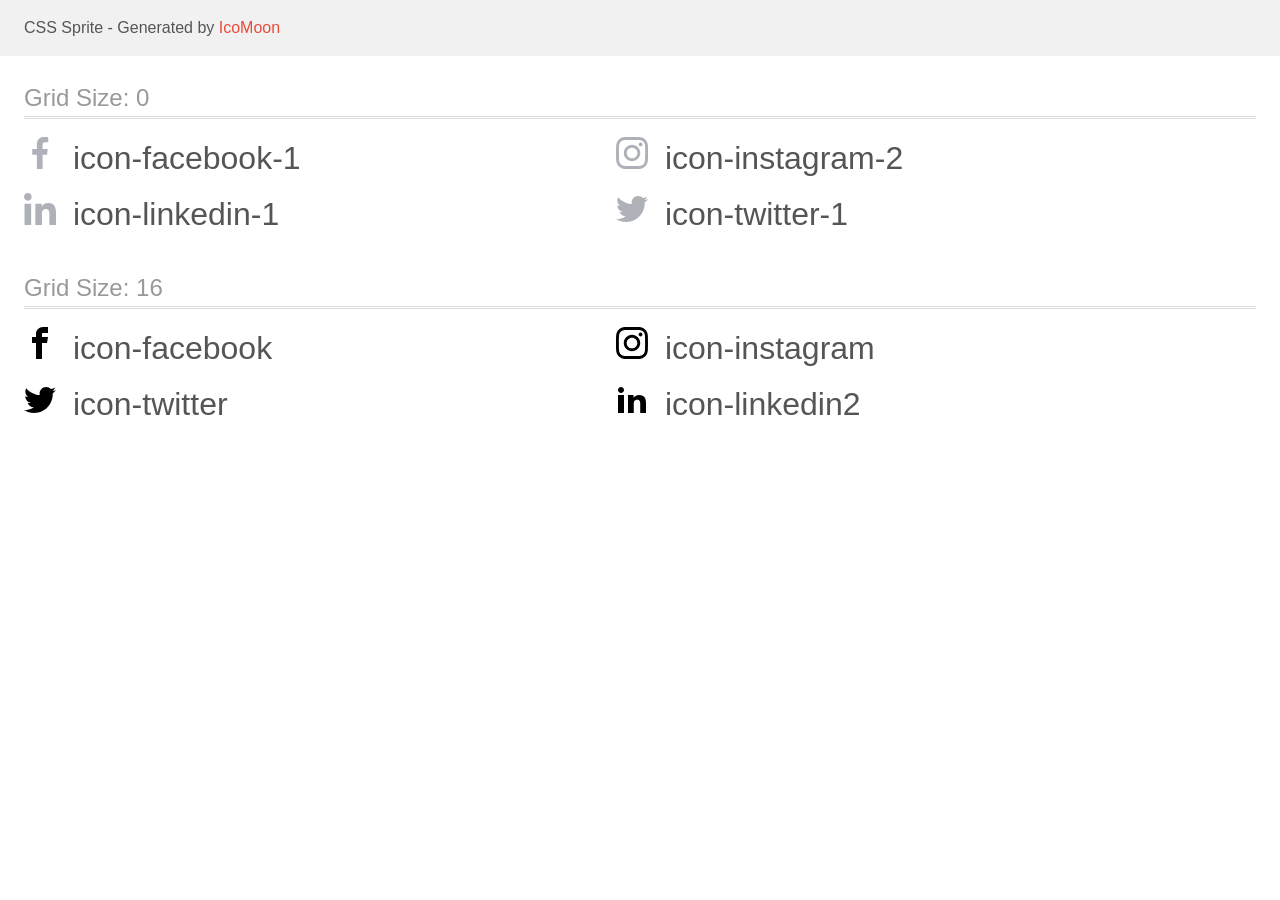
<file: images/icomoon (1)/sprite/sprite.html>
<!doctype html>
<html>
<head>
    <title>CSS Sprite</title>
    <meta charset="utf-8">
    <meta name="viewport" content="width=device-width, initial-scale=1">
    <link href="sprite.css" rel="stylesheet">
</head>
<style>
    body {
        font-family: sans-serif;
        color: #555;
        margin: 0;
        line-height: 1.5;
    }
    a, a:visited {
        color: #e74c3c;
        text-decoration: none;
    }
    a:hover {
        box-shadow: 0 1px;
    }
    header {
        background: #F1F1F1;
    }
    p {
        margin: 1em 0;
    }
    h1 {
        font-size: 1.5em;
        font-weight: normal;
        margin: 1em 0 .75em;
        color: #999;
        box-shadow: 0 1px #ddd, 0 2px #fff, 0 3px #ddd;
    }
    .mhl {
        margin-left: 1.5em;
        margin-right: 1.5em;
    }
    .cell {
        float: left;
        margin-right: 1.5em;
        margin-bottom: .25em;
        width: 17em;
        overflow: hidden;
    }
    .cell span {
        margin-right: .25em;
    }
    .clearfix:before, .clearfix:after {
        content: " ";
        display: table;
    }
    .clearfix:after {
        clear: both;
    }
    .fs1 {
        font-size: 32px;
    }
    .fs2 {
        font-size: 32px;
    }

</style>
<body>

<header class="clearfix">
    <p class="mhl">CSS Sprite - Generated by <a href="https://icomoon.io/app">IcoMoon</a></p>
</header>
    <div class="clearfix mhl">
        <h1>Grid Size: 0</h1>
        <div class="cell fs1">
            <span class="icon icon-facebook-1"></span>
            icon-facebook-1
        </div>
        <div class="cell fs1">
            <span class="icon icon-instagram-2"></span>
            icon-instagram-2
        </div>
        <div class="cell fs1">
            <span class="icon icon-linkedin-1"></span>
            icon-linkedin-1
        </div>
        <div class="cell fs1">
            <span class="icon icon-twitter-1"></span>
            icon-twitter-1
        </div>
  </div>
    <div class="clearfix mhl">
        <h1>Grid Size: 16</h1>
        <div class="cell fs2">
            <span class="icon icon-facebook"></span>
            icon-facebook
        </div>
        <div class="cell fs2">
            <span class="icon icon-instagram"></span>
            icon-instagram
        </div>
        <div class="cell fs2">
            <span class="icon icon-twitter"></span>
            icon-twitter
        </div>
        <div class="cell fs2">
            <span class="icon icon-linkedin2"></span>
            icon-linkedin2
        </div>
  </div>

</body>
</html>
</file>
<file: css/styles.css>
:root {
  --h-color: #2e2f42;
  --paragraph-color: #434455;
  --accent-color: #4d5ae5;
  --background-color: #ffffff;
  --logo-color: #f4f4fd;
  --focus-color: #404bbf;
}

*,
*::before,
*::after {
  box-sizing: border-box;
}

h1,
h2,
h3,
h4,
h5,
h6 {
  padding: 0;
  margin: 0;
}
p {
  margin: 0;
  padding: 0;
}

ul {
  margin: 0;
  padding: 0;
}

img {
  display: block;
  max-width: 100%;
  height: auto;
}

main {
  display: block;
  margin: 0;
  padding: 0;
  /* width: 100%; */
}

.container {
  width: 100%;
  max-width: 1440px;
  padding-left: 156px;
  padding-right: 156px;
  margin-left: auto;
  margin-right: auto;
  box-sizing: border-box;
}

body {
  font-family: "Roboto", sans-serif;
  background: var(--background-color);
  color: var(--paragraph-color);
  overflow-x: hidden;
  margin: 0;
}

address {
  font-style: normal;
}

button {
  all: unset;
  cursor: pointer;
  font: inherit;
  color: inherit;
  background-color: transparent;
}

.visually-hidden {
  position: absolute;
  width: 1px;
  height: 1px;
  margin: -1px;
  padding: 0;
  overflow: hidden;
  clip: rect(0, 0, 0, 0);
  clip-path: inset(100%);
  white-space: nowrap;
  border: 0;
}

.section {
  padding-top: 120px;
  padding-bottom: 120px;
}

.list {
  list-style: none;
}

.link {
  text-decoration: none;
}

/* header*/

.flex-header {
  border-bottom: 1px solid #e7e9fc;
  background-color: var(--background-color);
  box-shadow: 0px 2px 1px rgba(46, 47, 66, 0.08),
    0px 1px 1px rgba(46, 47, 66, 0.16), 0px 1px 6px rgba(46, 47, 66, 0.08);
}

/* Контейнер */
.header-container {
  display: flex;
  align-items: center;
  justify-content: space-between;
  width: 1158px;
  padding: 0 15px;
  margin: 0 auto;
}

/* Логотип */
.header-logo {
  display: inline-block;
  font-family: "Raleway", sans-serif;
  font-weight: bold;
  font-size: 18px;
  line-height: 1.17;
  text-transform: uppercase;
  letter-spacing: 0.03em;
  color: var(--accent-color);
  margin-right: 76px;
}

.header-logo-studio {
  font-family: "Raleway", sans-serif;
  font-weight: bold;
  font-size: 18px;
  text-transform: uppercase;
  line-height: 1.17;
  letter-spacing: 0.03em;
  color: var(--h-color);
}

/* Навігація */
.header-nav {
  display: flex;
  align-items: center;
}

/* Список навігації */
.header-list {
  display: flex;
  gap: 40px;
}

/* Пункти навігації */
.header-item {
  display: block;
}

/* Посилання */
.header-link {
  font-weight: 500;
  font-size: 16px;
  line-height: 1.5;
  letter-spacing: 0.02em;
  color: var(--h-color);
  padding: 24px 0;
  position: relative;
  transition: color 250ms cubic-bezier(0.4, 0, 0.2, 1);
}

.current {
  color: var(--focus-color);
}

.current::after {
  content: "";
  display: flex;
  border-radius: 2%;
  transition: background-color 250ms linear;
  position: absolute;
  left: 0;
  bottom: -1px;
  width: 100%;
  height: 4px;
  border-radius: 2px;
  background-color: var(--focus-color);
}

.header-link:hover,
.header-link:focus,
.header-link:active {
  color: var(--focus-color);
}

/* Адреса */
.header-address {
  font-weight: 400;
  font-size: 16px;
  line-height: 1.5;
  letter-spacing: 0.02em;
  color: var(--paragraph-color);
  padding: 24px 0 24px 0;
  transition: color 250ms cubic-bezier(0.4, 0, 0.2, 1);
}

.address-list {
  display: flex;
  gap: 40px;
  flex-wrap: wrap;
}

.header-address:hover,
.header-address:focus {
  color: var(--focus-color);
}

/* hero*/

.hero {
  background: var(--h-color);
  text-align: center;
  padding: 188px 0 188px 0px;
  max-width: 1440px;
  margin-left: auto;
  margin-right: auto;
  background-image: linear-gradient(
      rgba(46, 47, 66, 0.7),
      rgba(46, 47, 66, 0.7)
    ),
    url(../images/hero.jpg);
  background-size: cover;
  background-position: center;
  background-repeat: no-repeat;
}

.hero-title {
  max-width: 496px;
  font-weight: 700;
  font-size: 56px;
  line-height: 1.07;
  text-align: center;
  letter-spacing: 0.02em;
  color: var(--background-color);
  margin-bottom: 48px;
}

.hero-container {
  text-align: center;
  display: flex;
  flex-direction: column;
  align-items: center;
}

.hero-btn {
  display: block;
  box-sizing: border-box;
  font-weight: 500;
  font-size: 16px;
  line-height: 1.5;
  letter-spacing: 0.04em;
  color: var(--background-color);
  background: #4d5ae5;
  min-width: 169px;
  height: 56px;
  padding: 16px 32px 16px 32px;
  border-radius: 4px;
  transition: background-color 250ms cubic-bezier(0.4, 0, 0.2, 1);
}

.hero-btn:hover,
.hero-btn:focus {
  background: var(--focus-color);
}

/*advantage */

.advantage-list {
  display: flex;
  flex-wrap: wrap;
  gap: 24px;
}

.advantage-title {
  font-weight: 500;
  font-size: 20px;
  line-height: 1.2;
  letter-spacing: 0.02em;
  color: var(--h-color);
  margin-bottom: 8px;
}
.advantage-after-title {
  font-size: 16px;
  line-height: 1.5;
  letter-spacing: 0.02em;
  color: var(--paragraph-color);
  max-width: 264px;
}

/* icons */
.icon-svg {
  fill: currentColor;
}
.container-svg{
  display: flex;
  align-items: center;
  justify-content: center;
  margin-bottom: 8px;
  width: 264px;
  height: 112px;
  background-color: var(--logo-color);
  border-radius: 4px;
  border: 1px  solid #8e8f99;
}


/*our_team*/

.our-team {
  background-color: var(--logo-color);
}

.our-team-list {
  display: flex;
  gap: 24px;
}

.our-team-title {
  font-weight: bold;
  font-size: 36px;
  line-height: 1.11;
  text-align: center;
  letter-spacing: 0.02em;
  text-transform: capitalize;
  color: var(--h-color);
  margin-bottom: 72px;
}

.subtitle {
  font-weight: 500;
  font-size: 20px;
  line-height: 1.2;
  letter-spacing: 0.02em;
  color: var(--h-color);
}
.after-title {
  font-size: 16px;
  line-height: 1.5;
  letter-spacing: 0.02em;
  color: var(--paragraph-color);
}

.team-list {
  background-color: var(--background-color);
  border-radius: 0px 0px 4px 4px;
  box-shadow: 0px 1px 6px rgba(46, 47, 66, 0.08),
    0px 1px 1px rgba(46, 47, 66, 0.16), 0px 2px 1px rgba(46, 47, 66, 0.08);
}

.team-list img {
  display: block;
}

.team-card {
  width: 264px;
  text-align: center;
  padding: 32px 0 32px 0;
  border-radius: 0px 0px 4px 4px;
}

.subtitle {
  margin-bottom: 8px;
}

/*our-team social list */
.social-list {
  padding-left: 16px;
  padding-right: 16px;
  display: flex;
  gap: 24px;
  justify-content: center;
  margin-top: 8px;
  /* width: 232px; */
}

.social-link {
  width: 40px;
  height: 40px;
  background-color: var(--accent-color);
  display: flex;
  align-items: center;
  justify-content: center;
  border-radius: 50%;
  color: #f4f4fd;
  transition: background-color 250ms cubic-bezier(0.4, 0, 0.2, 1);
}

.icon-svg {
  fill: #f4f4fd;
  display: block;
}

.social-link:hover,
.social-link:focus {
  background-color: var(--focus-color);
  color: #ffffff;
}

/* our portfolio */

.portfolio-list {
  display: flex;
  column-gap: 24px;
  flex-wrap: wrap;
}

.portfolio-card {
  padding: 32px 16px;
  padding-bottom: 32px;
  border-bottom: 1px solid #e7e9fc;
  border-left: 1px solid #e7e9fc;
  border-right: 1px solid #e7e9fc;
  box-sizing: border-box;
  position: relative;
}

.portfolio-item:hover {
  box-shadow: 0px 1px 6px rgba(46, 47, 66, 0.08),
    0px 1px 1px rgba(46, 47, 66, 0.16), 0px 2px 1px rgba(46, 47, 66, 0.08);
}

.portfolio-item {
  background-color: var(--background-color);
  width: fit-content;
  margin-bottom: 48px;
  transition: box-shadow 250ms cubic-bezier(0.4, 0, 0.2, 1);
}

.portfolio-item:nth-last-child(-n + 3) {
  margin-bottom: 0;
}

/* portfolio invisible cards  */

.portfolio-item-img-text {
  display: flex;
  font-weight: 400;
  font-size: 16px;
  line-height: 1.5;
  letter-spacing: 0.02em;
  height: 100%;
  width: 100%;
  padding: 40px 32px;
  color: var(--logo-color);
  background: var(--accent-color);
  position: absolute;
  top: 0;
  transform: translateY(100%);
  transition: transform 250ms cubic-bezier(0.4, 0, 0.2, 1);
}

.container-item-img:hover .portfolio-item-img-text {
  transform: translateY(0);
}

.container-item-img {
  position: relative;
  overflow: hidden;
}

/*footer*/

.footer-logo {
  font-family: "Raleway", sans-serif;
  font-weight: bold;
  text-transform: uppercase;
  font-size: 18px;
  line-height: 1.17;
  letter-spacing: 0.03em;
  display: inline-block;
  color: var(--accent-color);
  margin-bottom: 16px;
}

.footer-background {
  background: var(--h-color);
  padding: 100px 0 100px 0;
}

.footer-logo-studio {
  font-family: "Raleway", sans-serif;
  font-weight: bold;
  text-transform: uppercase;
  font-size: 18px;
  line-height: 1.17;
  letter-spacing: 0.03em;
  color: var(--logo-color);
}

.footer-after-title {
  font-size: 14px;
  line-height: 1.5;
  letter-spacing: 0.02em;
  color: var(--logo-color);
  width: 264px;
}

/* footer new */
.footer-container {
  display: flex;
  align-items: baseline;
}

.footer-title {
  font-weight: 500;
  font-size: 16px;
  line-height: 1.5;
  letter-spacing: 0.02em;
  color: #ffffff;
  margin-bottom: 16px;
}

.footer-web-studio {
  margin-right: 120px;
}
.social-footer-list {
  display: flex;
  justify-content: flex-start;
  gap: 16px;
}

.social-link-footer:hover,
.social-link-footer:focus {
  background-color: #31d0aa;
  color: #ffffff;
}

.footer-svg {
  fill: #f4f4fd;
  width: 24;
  height: 24;
}

.social-link-footer {
  color: var(--h-color);
  width: 40px;
  height: 40px;
  display: flex;
  align-items: center;
  justify-content: center;
  border-radius: 50%;
  background-color: var(--accent-color);
  transition: var(--transition);
  transition: background-color 250ms cubic-bezier(0.4, 0, 0.2, 1);
}
</file>
<file: images/icomoon (1)/demo-files/demo.css>
body {
  padding: 0;
  margin: 0;
  font-family: sans-serif;
  font-size: 1em;
  line-height: 1.5;
  color: #555;
  background: #fff;
}
h1 {
  font-size: 1.5em;
  font-weight: normal;
  box-shadow: 0 1px #ddd, 0 2px #fff, 0 3px #ddd;
}
small {
  font-size: .66666667em;
}
a {
  color: #e74c3c;
  text-decoration: none;
}
a:hover, a:focus {
  box-shadow: 0 1px #e74c3c;
}
.bshadow0, input {
  box-shadow: inset 0 -2px #e7e7e7;
}
input:hover {
  box-shadow: inset 0 -2px #ccc;
}
input, fieldset {
  font-size: 1em;
  margin: 0;
  padding: 0;
  border: 0;
}
input {
  color: inherit;
  line-height: 1.5;
  height: 1.5em;
  padding: .25em 0;
}
input:focus {
  outline: none;
  box-shadow: inset 0 -2px #449fdb;
}
.glyph {
  font-size: 16px;
  margin-right: 1.5em;
  float: left;
  width: 17em;
}
svg {
  color: #000;
}
.liga {
  width: 80%;
  width: calc(100% - 2.5em);
}
.talign-right {
  text-align: right;
}
.talign-center {
  text-align: center;
}
.bgc1 {
  background: #f1f1f1;
}
.fgc0 {
  color: #000;
}
.fgc1 {
  color: #999;
}
p {
  margin-top: 1em;
  margin-bottom: 1em;
}
.mvm {
  margin-top: .75em;
  margin-bottom: .75em;
}
.mtn {
  margin-top: 0;
}
.mtl, .mal {
  margin-top: 1.5em;
}
.mbl, .mal {
  margin-bottom: 1.5em;
}
.mal, .mhl {
  margin-left: 1.5em;
  margin-right: 1.5em;
}
.mhmm {
  margin-left: 1em;
  margin-right: 1em;
}
.ptl {
  padding-top: 1.5em;
}
.pbs, .pvs {
  padding-bottom: .25em;
}
.pvs, .pts {
  padding-top: .25em;
}
.unit {
  float: left;
}
.unitRight {
  float: right;
}
.size1of2 {
  width: 50%;
}
.size1of1 {
  width: 100%;
}
.clearfix:before, .clearfix:after {
  content: " ";
  display: table;
}
.clearfix:after {
  clear: both;
}
.hidden-true {
  display: none;
}
.textbox0 {
  width: 3em;
  background: #f1f1f1;
  padding: .25em .5em;
  line-height: 1.5;
  height: 1.5em;
}
.fs0 {
  font-size: 16px;
}
.fs1 {
  font-size: 32px;
}
.fs2 {
  font-size: 32px;
}
.name {
  margin-left: .25em;
}
</file>
<file: images/icomoon (1)/style.css>
.icon {
  display: inline-block;
  width: 1em;
  height: 1em;
  stroke-width: 0;
  stroke: currentColor;
  fill: currentColor;
}

/* ==========================================
Single-colored icons can be modified like so:
.icon-name {
  font-size: 32px;
  color: red;
}
========================================== */
</file>
<file: images/icomoon (1)/sprite/sprite.css>
.icon {
  display: inline-block;
  background-repeat: no-repeat;
  background-image: url(sprite.svg);
}
.icon-facebook-1 {
  width: 32px;
  height: 32px;
  background-position: 0 0;
}
.icon-instagram-2 {
  width: 32px;
  height: 32px;
  background-position: -48px 0;
}
.icon-linkedin-1 {
  width: 32px;
  height: 32px;
  background-position: -96px 0;
}
.icon-twitter-1 {
  width: 32px;
  height: 32px;
  background-position: -144px 0;
}
.icon-facebook {
  width: 32px;
  height: 32px;
  background-position: 0 -48px;
}
.icon-instagram {
  width: 32px;
  height: 32px;
  background-position: -48px -48px;
}
.icon-twitter {
  width: 32px;
  height: 32px;
  background-position: -96px -48px;
}
.icon-linkedin2 {
  width: 32px;
  height: 32px;
  background-position: -144px -48px;
}
</file>
